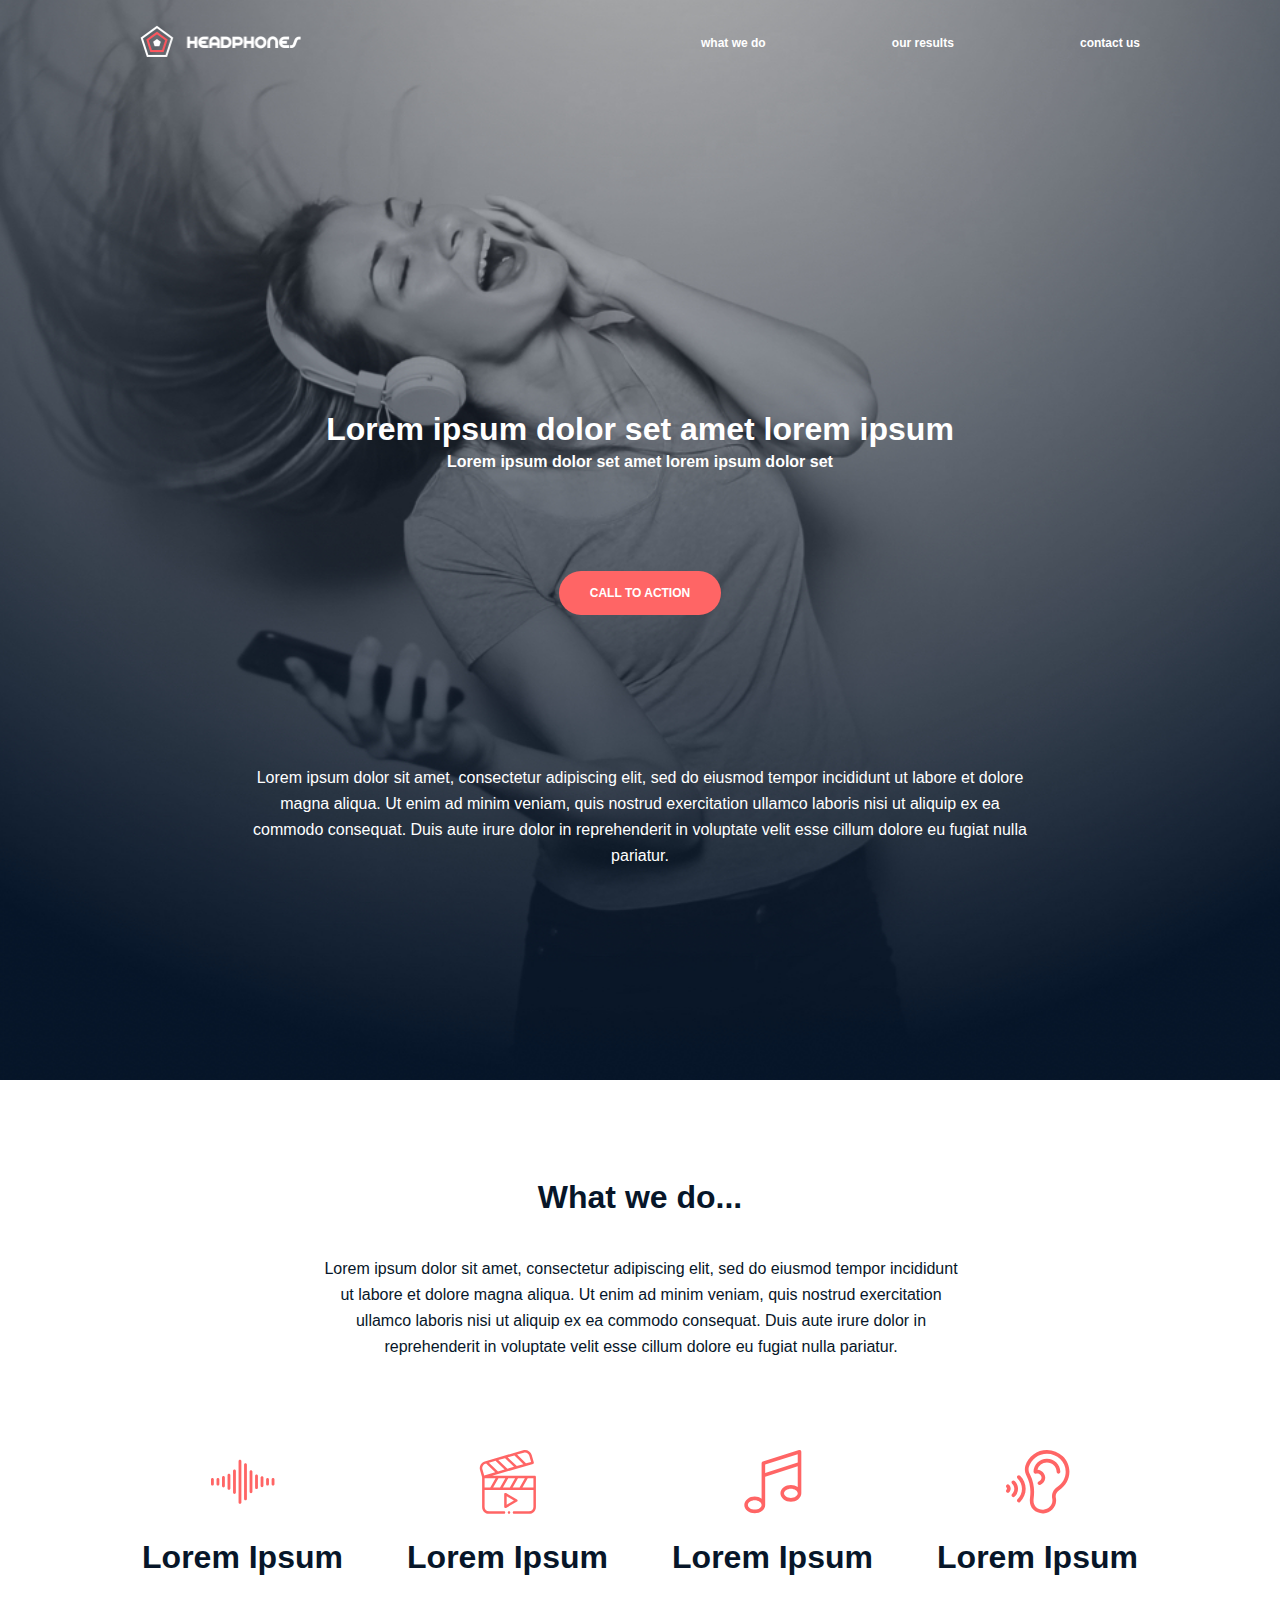
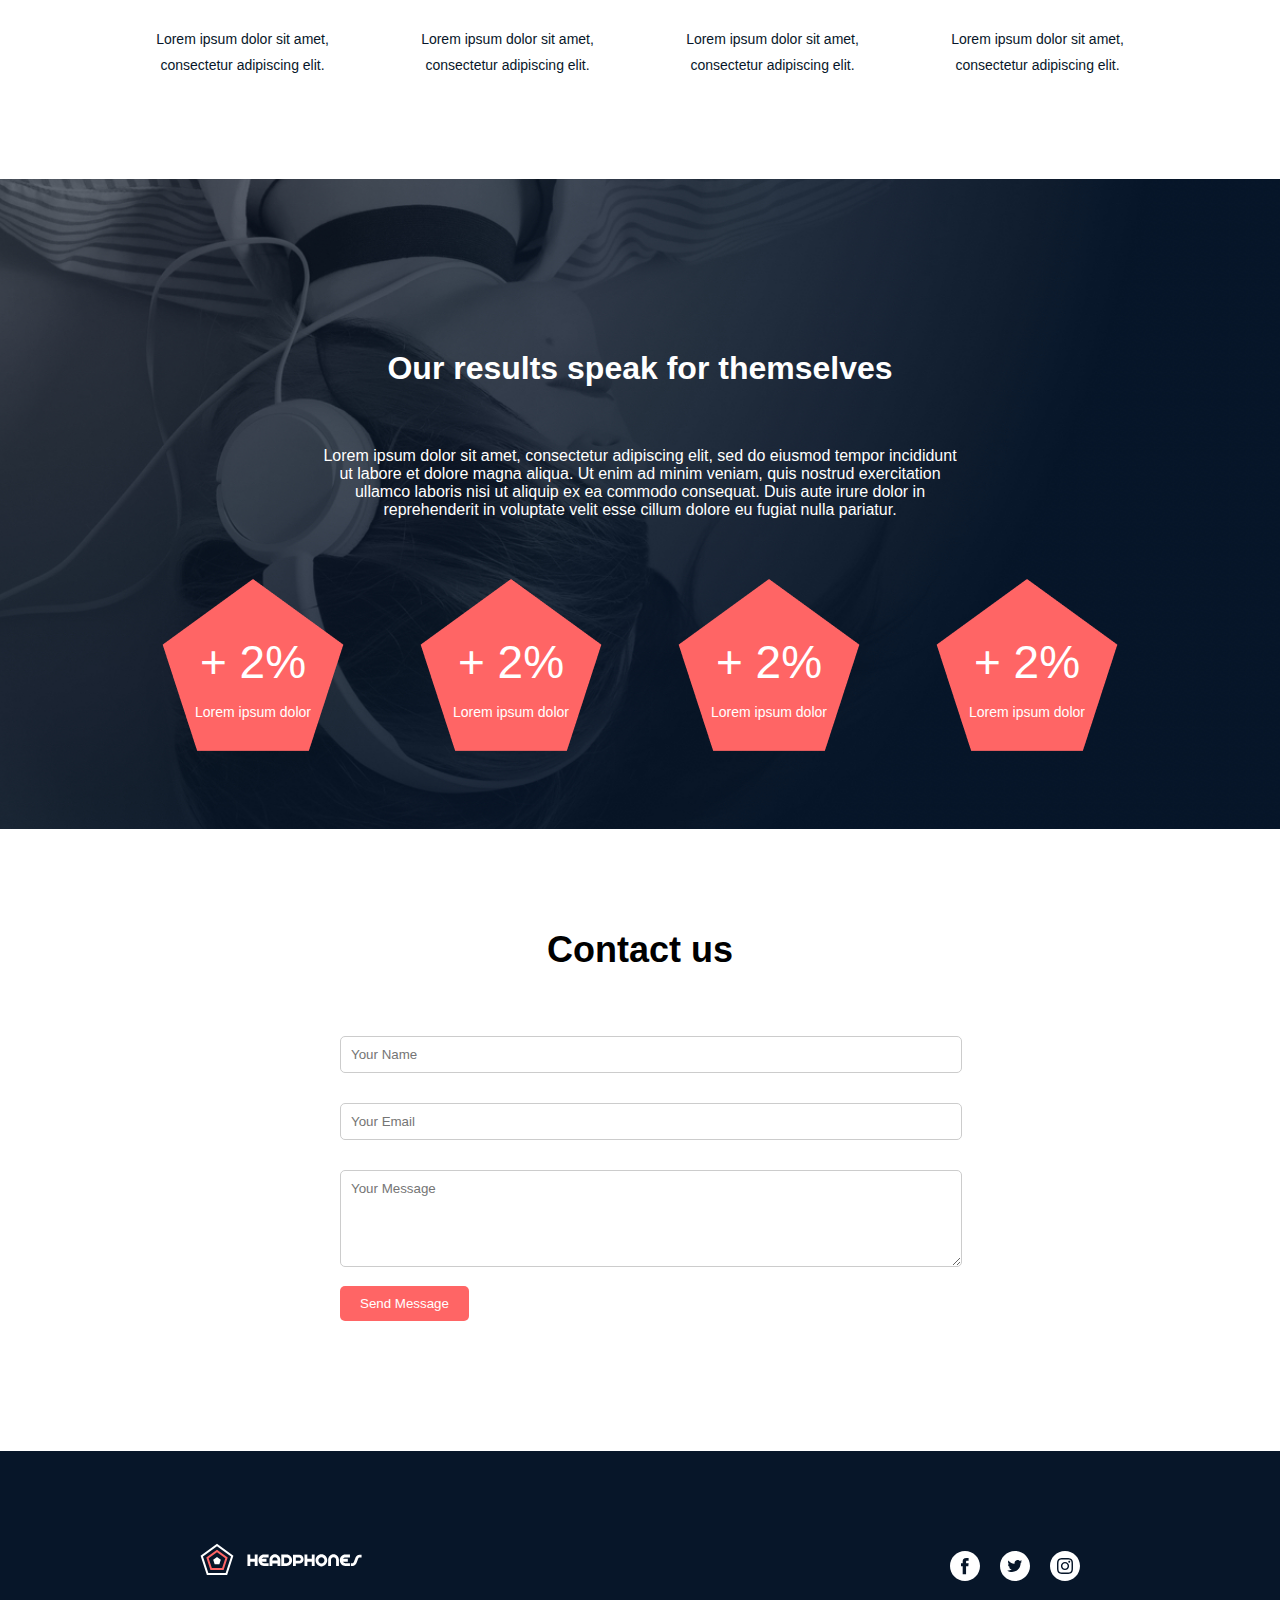
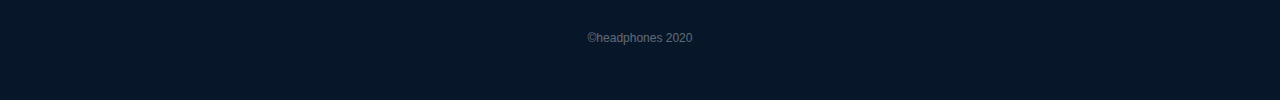
<file: index.html>
<!DOCTYPE html>
<html lang="en">
  <head>
	<meta charset="utf-8">
	<meta name="viewport" content="width=device-width, initial-scale=1.0">
	<title>Headphones</title>
	<meta name="description" content="headphones">
    <link rel="stylesheet" href="styles.css">
  </head>
  <body>
	<div class="wrap">
	  <header class="header">
		<div class="header-logo">
		  <a><img src="images/logo_headphones.png" alt="logo"></a>
		</div>
		<div class="navbar">
		  <a href="what we do">what we do</a>
          <a href="our results">our results</a>
		  <a href="contact us">contact us</a>
		</div>
	  </header>

	  <!-- Main Section -->
      <main>
		<section class="hero">
		  <div class="hero-section">
			<h1>Lorem ipsum dolor set amet lorem ipsum</h1>
		  </div>
		  <div class="inner-header">
			<p>Lorem ipsum dolor set amet lorem ipsum dolor set</p>
		  </div>
		  <button class="button01">CALL TO ACTION</button>
		  <div class="hero-text">
			<p>Lorem ipsum dolor sit amet, consectetur adipiscing elit, sed do eiusmod tempor incididunt ut labore et dolore magna aliqua. Ut enim ad minim veniam, quis nostrud exercitation ullamco laboris nisi ut aliquip ex ea commodo consequat. Duis aute irure dolor in reprehenderit in voluptate velit esse cillum dolore eu fugiat nulla pariatur.</p>
		  </div>
		</section>

		<!-- What We Do -->
		<section class="wwd">
          <div class="wwd-content">
            <h1>What we do...</h1>
            <div class="wwd-words">
              <p>Lorem ipsum dolor sit amet, consectetur adipiscing elit, sed do eiusmod tempor incididunt ut labore et dolore magna aliqua. Ut enim ad minim veniam, quis nostrud exercitation ullamco laboris nisi ut aliquip ex ea commodo consequat. Duis aute irure dolor in reprehenderit in voluptate velit esse cillum dolore eu fugiat nulla pariatur.</p>
            </div>
            <div class="grid-block">
              <div class="item">
                <svg xmlns="http://www.w3.org/2000/svg" width="95" height="66" viewBox="0 0 95 66" fill="none">
                    <path fill-rule="evenodd" clip-rule="evenodd" d="M40.9092 2.1213C40.9092 0.961501 41.8494 0.0213013 43.0092 0.0213013C44.169 0.0213013 45.1092 0.961501 45.1092 2.1213V63.2784C45.1092 64.4382 44.169 65.3784 43.0092 65.3784C41.8494 65.3784 40.9092 64.4382 40.9092 63.2784V2.1213ZM34.8276 14.5764C33.6678 14.5764 32.7276 15.5166 32.7276 16.6764V48.7236C32.7276 49.8834 33.6678 50.8236 34.8276 50.8236C35.9874 50.8236 36.9276 49.8834 36.9276 48.7236V16.6764C36.9276 15.5166 35.9874 14.5764 34.8276 14.5764ZM24.5454 22.8189C24.5454 21.6591 25.4856 20.7189 26.6454 20.7189C27.8055 20.7189 28.7454 21.6588 28.7454 22.8189V42.5814C28.7454 43.7412 27.8052 44.6814 26.6454 44.6814C25.4856 44.6814 24.5454 43.7412 24.5454 42.5814V22.8189ZM18.4638 24.1905C17.304 24.1905 16.3638 25.1307 16.3638 26.2905V39.1095C16.3638 40.2693 17.304 41.2095 18.4638 41.2095C19.6236 41.2095 20.5638 40.2693 20.5638 39.1095V26.2905C20.5638 25.1307 19.6236 24.1905 18.4638 24.1905ZM0 29.2284C0 28.0686 0.9402 27.1284 2.1 27.1284C3.2598 27.1284 4.2 28.0683 4.2 29.2284V36.1719C4.2 37.3317 3.2598 38.2719 2.1 38.2719C0.9402 38.2719 0 37.3317 0 36.1719V29.2284ZM8.1819 29.2284C8.1819 28.0686 9.1221 27.1284 10.2819 27.1284C11.442 27.1284 12.3819 28.0683 12.3819 29.2284V36.1719C12.3819 37.3317 11.4417 38.2719 10.2819 38.2719C9.1221 38.2719 8.1819 37.3317 8.1819 36.1719V29.2284ZM51.1911 5.229C50.0313 5.229 49.0911 6.1692 49.0911 7.329V58.071C49.0911 59.2308 50.0313 60.171 51.1911 60.171C52.3509 60.171 53.2911 59.2308 53.2911 58.071V7.329C53.2911 6.1689 52.3509 5.229 51.1911 5.229ZM57.2727 17.7444C57.2727 16.5846 58.2129 15.6444 59.3727 15.6444C60.5325 15.6444 61.4727 16.5846 61.4727 17.7444V47.6553C61.4727 48.8151 60.5325 49.7553 59.3727 49.7553C58.2129 49.7553 57.2727 48.8151 57.2727 47.6553V17.7444ZM67.5549 21.9201C66.3951 21.9201 65.4549 22.8603 65.4549 24.0201V41.3793C65.4549 42.5391 66.3951 43.4793 67.5549 43.4793C68.7147 43.4793 69.6549 42.5391 69.6549 41.3793V24.0201C69.6549 22.8603 68.7147 21.9201 67.5549 21.9201ZM73.6368 26.6913C73.6368 25.5315 74.577 24.5913 75.7368 24.5913C76.8966 24.5913 77.8368 25.5315 77.8368 26.6913V38.709C77.8368 39.8688 76.8966 40.809 75.7368 40.809C74.577 40.809 73.6368 39.8688 73.6368 38.709V26.6913ZM83.9184 27.1284C82.7586 27.1284 81.8184 28.0686 81.8184 29.2284V36.1719C81.8184 37.3317 82.7586 38.2719 83.9184 38.2719C85.0782 38.2719 86.0184 37.3317 86.0184 36.1719V29.2284C86.0184 28.0683 85.0782 27.1284 83.9184 27.1284ZM90 29.2284C90 28.0686 90.9402 27.1284 92.1 27.1284C93.2598 27.1284 94.2 28.0683 94.2 29.2284V36.1719C94.2 37.3317 93.2598 38.2719 92.1 38.2719C90.9402 38.2719 90 37.3317 90 36.1719V29.2284Z" fill="#FF6565"/>
                </svg>
                <h2>Lorem Ipsum</h2>
                <p>Lorem ipsum dolor sit amet, consectetur adipiscing elit.</p>
              </div>
			  <div class="item">
                <svg xmlns="http://www.w3.org/2000/svg" width="68" height="77" viewBox="0 0 68 77" fill="none">
                  <path fill-rule="evenodd" clip-rule="evenodd" d="M66.0885 31.0014H14.9127L64.0676 16.7619C64.4496 16.6512 64.7719 16.3928 64.9641 16.0447C65.1562 15.6961 65.202 15.2859 65.0912 14.9039L62.5189 6.02402C61.4912 2.47734 58.1889 0 54.4881 0C53.7082 0 52.9312 0.110742 52.1777 0.328711L6.02636 13.698C3.89179 14.3162 2.12285 15.7354 1.04414 17.693C-0.0339876 19.6506 -0.287113 21.9047 0.331051 24.0387L2.84414 32.7141V68.4521C2.84414 73.0553 6.58886 76.8 11.1914 76.8H29.216C30.0445 76.8 30.716 76.1285 30.716 75.3C30.716 74.4715 30.0445 73.8 29.216 73.8H11.192C8.24297 73.8 5.84414 71.4012 5.84414 68.4521V48.0393H13.5287H13.5322H13.5352H25.282H25.2855H25.2891H37.0359H37.0395H37.043H48.7898H48.7934H48.7963H64.5885V68.4521C64.5885 71.4012 62.1896 73.8 59.2406 73.8H41.216C40.3881 73.8 39.716 74.4715 39.716 75.3C39.716 76.1285 40.3881 76.8 41.216 76.8H59.2406C63.8438 76.8 67.5885 73.0553 67.5885 68.4521V32.5014C67.5885 31.6728 66.917 31.0014 66.0885 31.0014ZM39.6387 45.0393L46.0119 34.0014H54.3012L47.9285 45.0393H39.6387ZM34.258 34.0014L27.8848 45.0393H36.1746L42.5473 34.0014H34.258ZM16.1314 45.0393L22.5041 34.0014H30.7939L24.4207 45.0393H16.1314ZM11.0361 15.3703L21.7084 25.6207C21.7828 25.6922 21.849 25.7701 21.9053 25.8521L29.9016 23.5359L19.2293 13.2855C19.1543 13.2135 19.0887 13.1361 19.0324 13.0541L11.0361 15.3703ZM41.8084 6.74473L52.4807 16.9951L44.4844 19.3113C44.4281 19.2293 44.3625 19.1514 44.2875 19.0799L33.6152 8.82949L41.6115 6.51328C41.6678 6.59531 41.7334 6.67266 41.8084 6.74473ZM41.1908 20.2652L30.5186 10.0154C30.4441 9.94336 30.3785 9.86543 30.3217 9.78398L22.3254 12.1002L32.9977 22.3506C33.0727 22.4221 33.1383 22.5 33.1945 22.582L41.1908 20.2652ZM53.0127 3.21035C53.4943 3.0709 53.9906 3 54.4881 3C56.8617 3 58.9787 4.58672 59.6373 6.85898L61.7924 14.2975L55.7742 16.0406C55.7174 15.9586 55.6518 15.8812 55.5768 15.8092L44.9051 5.55937L53.0127 3.21035ZM6.86132 16.5797C5.49609 16.9752 4.36347 17.8846 3.67207 19.1402C2.98066 20.3965 2.81718 21.8396 3.21269 23.2043L5.36777 30.6428L18.6117 26.8061L7.93945 16.5557C7.86504 16.4842 7.79941 16.4062 7.74257 16.3242L6.86132 16.5797ZM5.84414 34.0014H19.04L12.6674 45.0393H5.84414V34.0014ZM57.7652 34.0014L51.3926 45.0393H64.5885V34.0014H57.7652ZM44.8383 59.468C45.3023 59.7357 45.5883 60.2309 45.5883 60.767C45.5883 61.3031 45.3023 61.7982 44.8383 62.066L31.66 69.6738C31.4279 69.808 31.1689 69.8754 30.91 69.8754C30.651 69.8754 30.392 69.808 30.16 69.6738C29.6959 69.4061 29.41 68.9109 29.41 68.3754V53.1586C29.41 52.6225 29.6959 52.1273 30.16 51.8596C30.624 51.5918 31.1959 51.5918 31.66 51.8596L44.8383 59.468ZM32.41 55.7566V65.7773L41.0883 60.767L32.41 55.7566ZM33.716 75.3C33.716 74.4738 34.3898 73.8 35.216 73.8C36.0428 73.8 36.716 74.4738 36.716 75.3C36.716 76.1262 36.0428 76.8 35.216 76.8C34.3898 76.8 33.716 76.1262 33.716 75.3Z" fill="#FF6565"/>
                </svg>
                <h2>Lorem Ipsum</h2>
                <p>Lorem ipsum dolor sit amet, consectetur adipiscing elit.</p>
              </div>
              <div class="item">
                <svg xmlns="http://www.w3.org/2000/svg" width="52" height="58" viewBox="0 0 52 58" fill="none">
                  <path fill-rule="evenodd" clip-rule="evenodd" d="M51.66 1.62192V12.6139V12.6259V39.3019C51.66 41.4019 50.616 43.3339 48.72 44.7619C46.956 46.0819 44.652 46.8139 42.204 46.8139C39.756 46.8139 37.452 46.0819 35.688 44.7619C33.792 43.3339 32.748 41.4019 32.748 39.3019C32.748 37.2019 33.792 35.2699 35.688 33.8419C37.452 32.5219 39.768 31.7899 42.204 31.7899C44.508 31.7899 46.704 32.4379 48.42 33.6259V14.8339L18.912 24.2179V49.7539C18.912 51.8539 17.868 53.7859 15.972 55.2139C14.208 56.5339 11.904 57.2659 9.456 57.2659C7.008 57.2659 4.704 56.5339 2.94 55.2139C1.044 53.7859 0 51.8539 0 49.7539C0 47.6539 1.044 45.7219 2.94 44.2939C4.704 42.9739 7.02 42.2419 9.456 42.2419C11.76 42.2419 13.956 42.8899 15.672 44.0779V23.0419V23.0299V12.0259C15.672 11.3179 16.128 10.6939 16.8 10.4779L49.548 0.0739189C50.04 -0.0820811 50.58 0.0139189 51 0.313919C51.408 0.613919 51.66 1.10592 51.66 1.62192ZM3.24 49.7539C3.24 52.0699 6.084 54.0259 9.456 54.0259C12.828 54.0259 15.672 52.0819 15.672 49.7539C15.672 47.4379 12.828 45.4819 9.456 45.4819C6.084 45.4819 3.24 47.4379 3.24 49.7539ZM18.912 20.8099V13.2019L48.42 3.82992V11.4379L18.912 20.8099ZM36 39.3019C36 41.6179 38.844 43.5739 42.216 43.5739C45.576 43.5739 48.42 41.6179 48.432 39.3019C48.432 36.9859 45.588 35.0299 42.216 35.0299C38.844 35.0299 36 36.9859 36 39.3019Z" fill="#FF6565"/>
                </svg>
                <h2>Lorem Ipsum</h2>
                <p>Lorem ipsum dolor sit amet, consectetur adipiscing elit.</p>
              </div>
			  <div class="item">
                <svg xmlns="http://www.w3.org/2000/svg" width="62" height="62" viewBox="0 0 62 62" fill="none">
                  <path fill-rule="evenodd" clip-rule="evenodd" d="M39.8039 0.000459243C45.5602 0.0374905 50.9649 2.21483 55.0223 6.13171C59.0948 10.0636 61.3706 15.3201 61.4297 20.9334C61.5066 28.2098 57.8011 34.9256 51.518 38.8969C48.9788 40.5019 47.678 43.4217 48.2822 46.1625C48.5006 47.1548 48.5953 48.1772 48.5634 49.2009C48.465 52.3481 47.1619 55.3331 44.8941 57.6061C42.6389 59.8669 39.6295 61.2197 36.4209 61.4151C36.1495 61.432 35.8781 61.44 35.6077 61.44C32.1614 61.44 28.8431 60.1069 26.3981 57.7158C23.7441 55.1198 22.6444 51.292 23.2177 46.6453C24.2803 38.0358 23.3044 31.7245 19.8497 24.8611C18.2124 21.6075 17.8341 18.2691 18.7556 15.2067C20.0592 10.8764 22.8291 6.98765 26.5552 4.25671C30.3966 1.4414 34.973 -0.0295408 39.8039 0.000459243ZM45.4219 40.6411C46.2938 38.6836 47.7366 37.028 49.5942 35.8537C54.8147 32.5542 57.8934 26.9906 57.8302 20.9714C57.7814 16.3294 55.8961 11.9789 52.522 8.72155C49.133 5.45015 44.6081 3.6314 39.7809 3.60046C35.7347 3.5803 31.8966 4.80562 28.6833 7.16062C25.5839 9.43171 23.2824 12.6581 22.2033 16.2445C21.3806 18.9778 22.2178 21.5587 23.0653 23.2425C27.7842 32.617 27.5967 40.5567 26.7909 47.0864C26.3541 50.6259 27.0689 53.3362 28.9153 55.1419C30.8264 57.0108 33.4809 57.9872 36.202 57.8217C38.5308 57.6801 40.7128 56.7005 42.3455 55.0636C43.965 53.4403 44.8955 51.3183 44.9649 49.0884C44.9878 48.3628 44.9208 47.6386 44.7666 46.9373C44.3011 44.8251 44.528 42.6483 45.4219 40.6411ZM39.6567 8.52468C32.5017 8.52468 26.6803 14.1905 26.6803 21.1547V21.1758C26.6803 21.743 26.948 22.2773 27.4022 22.6172C27.8564 22.957 28.4442 23.0625 28.9884 22.9026C30.0361 22.5947 31.2347 22.7034 32.1952 23.1937C33.6258 23.925 34.5202 25.4512 34.4203 26.9916C34.3209 28.5155 33.2536 29.9189 31.7639 30.4833C30.8344 30.8358 30.3666 31.875 30.7186 32.8045C30.9914 33.5241 31.6758 33.967 32.4024 33.967C32.6142 33.967 32.8298 33.9291 33.0398 33.8498C35.8252 32.7942 37.8234 30.1322 38.0124 27.225C38.2045 24.2714 36.5245 21.3633 33.8325 19.988C32.8078 19.4644 31.6683 19.177 30.517 19.1339C31.4723 15.1247 35.2078 12.1247 39.6567 12.1247C44.827 12.1247 49.0331 16.1756 49.0331 21.1547C49.0331 22.1489 49.8394 22.9547 50.8331 22.9547C51.8274 22.9547 52.6336 22.1489 52.6336 21.1547C52.6336 14.1905 46.8122 8.52468 39.6567 8.52468ZM11.13 24.9787C11.8214 24.2648 12.9614 24.247 13.6749 24.9384C17.1563 28.3116 19.0734 32.8073 19.0734 37.5975C19.0734 42.3876 17.1563 46.8834 13.6753 50.2566C13.3256 50.5955 12.8738 50.7642 12.4228 50.7642C11.9527 50.7642 11.483 50.5809 11.13 50.2167C10.4381 49.5028 10.4559 48.3633 11.1699 47.6714C13.9453 44.9822 15.4734 41.4047 15.4734 37.5975C15.4734 33.7908 13.9453 30.2133 11.1699 27.5241C10.4559 26.8322 10.4381 25.6926 11.13 24.9787ZM0.5311 33.7992C-0.1739 34.4995 -0.17765 35.6395 0.523132 36.3445C1.09407 36.9192 1.09407 37.8544 0.523132 38.4291C-0.17765 39.1341 -0.1739 40.2736 0.5311 40.9744C0.882194 41.3236 1.3411 41.4975 1.80001 41.4975C2.26266 41.4975 2.72532 41.3203 3.07688 40.9664C5.03813 38.9925 5.03813 35.7811 3.07688 33.8072C2.3761 33.1022 1.23657 33.0984 0.5311 33.7992ZM5.86923 30.0764C6.56063 29.3625 7.70016 29.3442 8.41454 30.0361C10.4953 32.0526 11.6414 34.7381 11.6414 37.5975C11.6414 40.4573 10.4953 43.1428 8.41454 45.1594C8.06485 45.4978 7.61298 45.6665 7.16204 45.6665C6.69141 45.6665 6.22219 45.4833 5.86923 45.1191C5.17735 44.4051 5.19516 43.2656 5.90907 42.5737C7.28438 41.2416 8.04141 39.4744 8.04141 37.5975C8.04141 35.7211 7.28438 33.9539 5.90907 32.6217C5.19516 31.9298 5.17735 30.7903 5.86923 30.0764Z" fill="#FF6565"/>
                </svg>
                <h2>Lorem Ipsum</h2>
                <p>Lorem ipsum dolor sit amet, consectetur adipiscing elit.</p>
              </div>
            </div>
          </div>
        </section>
		
		<!-- Our Results -->
		<section class="our-results">
		  <h2>Our results speak for themselves</h2>
		  <div class="results-content">
			<p>Lorem ipsum dolor sit amet, consectetur adipiscing elit, sed do eiusmod tempor incididunt ut labore et dolore magna aliqua. Ut enim ad minim veniam, quis nostrud exercitation ullamco laboris nisi ut aliquip ex ea commodo consequat. Duis aute irure dolor in reprehenderit in voluptate velit esse cillum dolore eu fugiat nulla pariatur.</p>
		  </div>
		  <div class="pents">
			<div class="pent">
			  <img src="images/Polygon Copy.png">
			  <div class="overlay">+ 2%
				<p>Lorem ipsum dolor</p>
			  </div>
			</div>
			<div class="pent">
			  <img src="images/Polygon Copy.png">
			  <div class="overlay">+ 2%
				<p>Lorem ipsum dolor</p>
			  </div>
			</div>
			<div class="pent">
			  <img src="images/Polygon Copy.png">
		      <div class="overlay">+ 2%
				<p>Lorem ipsum dolor</p>
			  </div>
			</div>
			<div class="pent">
			  <img src="images/Polygon Copy.png">
			  <div class="overlay">+ 2%
				<p>Lorem ipsum dolor</p>
			  </div>
			</div>
		  </div>
		</section>
		
		<!-- Contact Section -->
		<section class="contact">
		  <div class="contact-container">
			<div class="contact-form">
			  <h2>Contact us</h2>
			  <form action="#" method="POST">
				<input type="text" name="name" placeholder="Your Name" required>
				<input type="email" name="email" placeholder="Your Email" required>
				<textarea name="message" placeholder="Your Message" rows="5" required></textarea>
				<button type="submit">Send Message</button>
			  </form>
			</div>
		  </div>
		</section>
      </main>

	    <!-- Footer -->
		<footer class="footer">
		<div class="footer content">
		  <div class="footer-logo">
			<svg xmlns="http://www.w3.org/2000/svg" width="162" height="33" viewBox="0 0 162 33" fill="none">
			  <path fill-rule="evenodd" clip-rule="evenodd" d="M130.988 16.988V23H128.162V16.988C128.162 13.982 130.466 11.318 133.544 11.318C136.622 11.318 138.926 13.982 138.926 16.988V23H136.1V16.988C136.1 15.548 135.056 14.162 133.544 14.162C132.032 14.162 130.988 15.548 130.988 16.988ZM72.398 23V20.426H77.528V23H80.372V17.024C80.372 13.874 77.942 11.336 74.954 11.336C71.966 11.336 69.536 13.874 69.536 17.024V23H72.398ZM50.312 18.734V23H47.45V11.606H50.312V15.872H54.74V11.606H57.602V23H54.74V18.734H50.312ZM68.636 20.138V23H63.92C60.824 23 58.502 20.318 58.502 17.312C58.502 14.288 60.824 11.606 63.92 11.606H68.636V14.468H63.92C62.966 14.468 62.138 15.062 61.706 15.872H66.494V18.734H61.706C62.138 19.562 62.966 20.138 63.92 20.138H68.636ZM72.398 17.582H77.528V17.024C77.528 15.458 76.376 14.18 74.954 14.18C73.55 14.18 72.398 15.458 72.398 17.024V17.582ZM86.69 23C89.678 23 92.108 20.444 92.108 17.312C92.108 14.162 89.678 11.606 86.69 11.606H81.272V23H86.69ZM84.134 20.138H86.69C88.112 20.138 89.264 18.878 89.264 17.312C89.264 15.746 88.112 14.468 86.69 14.468H84.134V20.138ZM95.834 23V20.606H99.326C101.774 20.606 103.592 18.536 103.592 16.16C103.592 13.784 101.774 11.696 99.326 11.696H93.008V23H95.834ZM95.834 17.78H99.326C100.19 17.78 100.766 16.952 100.766 16.16C100.766 15.368 100.19 14.522 99.326 14.522H95.834V17.78ZM107.354 23V18.734H111.782V23H114.644V11.606H111.782V15.872H107.354V11.606H104.492V23H107.354ZM127.262 17.366C127.262 20.606 124.706 23.378 121.412 23.378C118.118 23.378 115.544 20.606 115.544 17.366C115.544 14.108 118.118 11.354 121.412 11.354C124.706 11.354 127.262 14.108 127.262 17.366ZM121.412 20.534C119.666 20.534 118.37 19.04 118.37 17.366C118.37 15.674 119.684 14.18 121.412 14.18C123.14 14.18 124.436 15.674 124.436 17.366C124.436 19.04 123.14 20.534 121.412 20.534ZM149.96 23V20.138H145.244C144.29 20.138 143.462 19.562 143.03 18.734H147.818V15.872H143.03C143.462 15.062 144.29 14.468 145.244 14.468H149.96V11.606H145.244C142.148 11.606 139.826 14.288 139.826 17.312C139.826 20.318 142.148 23 145.244 23H149.96ZM156.53 20.102C155.954 21.632 154.352 23 152.66 23H150.86V20.174H152.66C153.128 20.174 153.722 19.508 153.866 19.112L155.558 14.594C156.152 12.992 157.862 11.696 159.59 11.696H161.57V14.522H159.59C159.05 14.522 158.384 15.098 158.204 15.584L156.53 20.102Z" fill="white"/>
			  <path fill-rule="evenodd" clip-rule="evenodd" d="M17 0.763916L33.3925 12.6737L27.1311 31.9443H6.8689L0.607529 12.6737L17 0.763916ZM31.041 13.437L17 3.23598L2.958 13.437L8.321 29.944H25.678L31.041 13.437Z" fill="white"/>
			  <path fill-rule="evenodd" clip-rule="evenodd" d="M17 6.76392L27.6861 14.5278L23.6044 27.0902H10.3956L6.31387 14.5278L17 6.76392ZM25.334 15.291L17 9.23598L8.66501 15.291L11.848 25.09H22.151L25.334 15.291Z" fill="#FF6565"/>
			   <path fill-rule="evenodd" clip-rule="evenodd" d="M17 14L20.8042 16.7639L19.3511 21.2361H14.6489L13.1958 16.7639L17 14Z" fill="white"/>
			</svg>
		  </div>
		  <div class="social-icons">
		    <svg xmlns="http://www.w3.org/2000/svg" width="130" height="30" viewBox="0 0 130 30" fill="none">
			  <path fill-rule="evenodd" clip-rule="evenodd" d="M115 0C106.716 0 100 6.71573 100 15C100 23.2843 106.716 30 115 30C123.284 30 130 23.2843 130 15C130 6.71573 123.284 0 115 0ZM111.702 7.04833C112.555 7.0095 112.828 7 115.001 7H114.998C117.172 7 117.443 7.0095 118.297 7.04833C119.148 7.08733 119.73 7.22217 120.24 7.42C120.767 7.62417 121.212 7.89751 121.657 8.34251C122.102 8.78719 122.375 9.23352 122.58 9.7597C122.777 10.2684 122.912 10.8497 122.952 11.7014C122.99 12.5547 123 12.8274 123 15.0001C123 17.1728 122.99 17.4448 122.952 18.2981C122.912 19.1495 122.777 19.731 122.58 20.2398C122.375 20.7658 122.102 21.2121 121.657 21.6568C121.212 22.1018 120.766 22.3758 120.24 22.5802C119.731 22.778 119.149 22.9128 118.298 22.9518C117.444 22.9907 117.173 23.0002 115 23.0002C112.827 23.0002 112.555 22.9907 111.701 22.9518C110.85 22.9128 110.268 22.778 109.759 22.5802C109.234 22.3758 108.787 22.1018 108.343 21.6568C107.898 21.2121 107.625 20.7658 107.42 20.2396C107.222 19.731 107.088 19.1496 107.048 18.298C107.01 17.4446 107 17.1728 107 15.0001C107 12.8274 107.01 12.5546 107.048 11.7012C107.087 10.8499 107.222 10.2684 107.42 9.75953C107.625 9.23352 107.898 8.78719 108.343 8.34251C108.788 7.89768 109.234 7.62434 109.76 7.42C110.269 7.22217 110.85 7.08733 111.702 7.04833ZM114.283 8.44168C114.422 8.44146 114.572 8.44153 114.734 8.4416L115.001 8.44168C117.137 8.44168 117.39 8.44935 118.233 8.48768C119.013 8.52335 119.437 8.65368 119.719 8.76319C120.092 8.90819 120.358 9.08152 120.638 9.36152C120.918 9.64153 121.091 9.9082 121.237 10.2815C121.346 10.5632 121.477 10.9865 121.512 11.7666C121.551 12.6099 121.559 12.8632 121.559 14.9983C121.559 17.1333 121.551 17.3866 121.512 18.2299C121.477 19.01 121.346 19.4333 121.237 19.715C121.092 20.0883 120.918 20.3541 120.638 20.634C120.358 20.914 120.092 21.0873 119.719 21.2323C119.437 21.3423 119.013 21.4723 118.233 21.508C117.39 21.5463 117.137 21.5547 115.001 21.5547C112.865 21.5547 112.611 21.5463 111.768 21.508C110.988 21.472 110.565 21.3416 110.283 21.2321C109.909 21.0871 109.643 20.9138 109.363 20.6338C109.083 20.3538 108.909 20.0878 108.764 19.7143C108.654 19.4326 108.524 19.0093 108.488 18.2293C108.45 17.3859 108.442 17.1326 108.442 14.9963C108.442 12.8599 108.45 12.6079 108.488 11.7646C108.524 10.9845 108.654 10.5612 108.764 10.2792C108.909 9.90586 109.083 9.63919 109.363 9.35919C109.643 9.07919 109.909 8.90585 110.283 8.76052C110.565 8.65052 110.988 8.52052 111.768 8.48468C112.506 8.45135 112.792 8.44135 114.283 8.43968V8.44168ZM119.271 9.77003C118.741 9.77003 118.311 10.1995 118.311 10.7297C118.311 11.2597 118.741 11.6897 119.271 11.6897C119.801 11.6897 120.231 11.2597 120.231 10.7297C120.231 10.1997 119.801 9.7697 119.271 9.7697V9.77003ZM110.892 15.0001C110.892 12.7313 112.732 10.8918 115.001 10.8917C117.269 10.8917 119.108 12.7312 119.108 15.0001C119.108 17.2689 117.27 19.1076 115.001 19.1076C112.732 19.1076 110.892 17.2689 110.892 15.0001ZM117.667 15.0001C117.667 13.5272 116.473 12.3334 115.001 12.3334C113.528 12.3334 112.334 13.5272 112.334 15.0001C112.334 16.4728 113.528 17.6668 115.001 17.6668C116.473 17.6668 117.667 16.4728 117.667 15.0001Z" fill="white"/>
			  <path fill-rule="evenodd" clip-rule="evenodd" d="M65 0C56.7157 0 50 6.71573 50 15C50 23.2843 56.7157 30 65 30C73.2843 30 80 23.2843 80 15C80 6.71573 73.2843 0 65 0ZM64.5822 12.7112L64.5508 12.1922C64.4563 10.8469 65.2852 9.6182 66.5967 9.14154C67.0794 8.97206 67.8978 8.95087 68.4329 9.09917C68.6427 9.16273 69.0414 9.37458 69.3247 9.56524L69.8388 9.91479L70.4054 9.73472C70.7202 9.63939 71.1398 9.4805 71.3287 9.37458C71.5071 9.27924 71.6645 9.22628 71.6645 9.25806C71.6645 9.43813 71.2762 10.0525 70.951 10.3915C70.5103 10.8681 70.6362 10.9105 71.5281 10.5927C72.0632 10.4126 72.0737 10.4126 71.9687 10.6139C71.9058 10.7198 71.5805 11.0906 71.2343 11.4295C70.6467 12.0121 70.6152 12.0757 70.6152 12.5629C70.6152 13.315 70.2585 14.8827 69.9018 15.7407C69.2408 17.3507 67.8243 19.0138 66.4079 19.8506C64.4144 21.0264 61.7598 21.3229 59.525 20.6344C58.78 20.4014 57.5 19.8082 57.5 19.7023C57.5 19.6705 57.8882 19.6281 58.3604 19.6175C59.3466 19.5964 60.3329 19.321 61.1723 18.8337L61.7388 18.4947L61.0883 18.2723C60.165 17.9545 59.3361 17.2236 59.1263 16.5351C59.0633 16.3127 59.0843 16.3021 59.6719 16.3021L60.2804 16.2915L59.7663 16.0479C59.1578 15.7407 58.6017 15.2217 58.3289 14.692C58.1295 14.3107 57.8777 13.3468 57.9512 13.2726C57.9721 13.2408 58.1925 13.3044 58.4443 13.3891C59.1683 13.654 59.2627 13.5904 58.843 13.1455C58.0561 12.3405 57.8148 11.1435 58.1925 10.0101L58.3709 9.50169L59.0633 10.1902C60.4798 11.5778 62.148 12.404 64.0576 12.6477L64.5822 12.7112Z" fill="white"/>
			  <path fill-rule="evenodd" clip-rule="evenodd" d="M15 0C6.71573 0 0 6.71573 0 15C0 23.2843 6.71573 30 15 30C23.2843 30 30 23.2843 30 15C30 6.71573 23.2843 0 15 0ZM16.0635 15.1589V23.3197H12.6869V15.1592H11V12.3469H12.6869V10.6585C12.6869 8.36425 13.6395 7 16.3457 7H18.5988V9.81257H17.1905C16.137 9.81257 16.0673 10.2056 16.0673 10.9391L16.0635 12.3466H18.6147L18.3162 15.1589H16.0635Z" fill="white"/>
			</svg>
		  </div>
		  <div id="copyright">
			<p>©headphones 2020</p>
		  </div>
		</div>
	  </footer>
    </div>
  </body>
</html>
</file>
<file: styles.css>
/* Variables */
:root {
	--text-color: #FFF;
	--font-family-body: 'Source Sans Pro', sans-serif;
	--color-primary: #FF6565;
  }
  
  /* Base */
  * {
	margin: 0;
	padding: 0;  
  }
  html {
	scroll-behavior: smooth;
	font-family: var(--font-family-body);
  }
  .navbar a:hover, 
  .navbar a:active {
	color: var(--color-primary);
	cursor: pointer;
	opacity: 0.9;
  }
  .wrap {
	background: url('images/headphones_hero_1.jpg');
	display: flex;
	flex-direction: column;
	align-items: center;
	background-size: cover;
	background-position: center;
	height: 1080px;
	width: 100%;
  }
  
  /* Header */
  .header {
	display: flex;
	justify-content: space-between;
	align-items: center;
	max-width: 1000px;
	width: 100%;
	margin-top: 25px;
	flex-shrink: 0;
  }
  .header-logo {
	margin-right: 400px; 
  }
  .header-logo img{
	width: 161px;
    height: 32px;
	flex-shrink: 0;
  }
  .navbar {
	display: flex;
	width: 100%;
	justify-content: space-between;
	align-items: center;
	gap: 41px;
  }
  .navbar a {
	font-family: var(--font-family-body);
	text-decoration: none;
	font-size: 12px;
	font-style: normal;
	font-weight: 700;
	line-height: normal;
	color: #FFF;
	transition: color 0.1s ease;
  }
  .hero {
	display: flex;
	flex-direction: column;
	text-align: center;
	align-items: center; 
  }
  .hero-section h1 {
	color: #FFF;
    text-align: center;
    font-size: 32px;
    font-style: normal;
    font-weight: 700;
    line-height: normal;
	margin-top: 350px;
  }
  .inner-header p {
	color: #FFF;
    text-align: center;
    font-size: 16px;
    font-style: normal;
    font-weight: 700;
    line-height: normal;
	margin-top: 5px;
  }
  .button01 {
	align-items: center;
	justify-content: center;
	color: var(--text-color);
	border-radius: 22px;
	background: #FF6565;
	width: 162px;
	height: 44px;
	font-size: 12px;
	font-style: normal;
	font-weight: 700;
	margin-top: 100px;
	border: none;
  }
  .button01:hover {
	cursor: pointer;
	opacity: 0.9;
  }
  .hero-text p{
	color: var(--text-color);
	font-family: var(--font-family-body);
	font-size: 16px;
	font-style: normal;
	font-weight: 400;
	line-height: 26px;
	margin-top: 100px;
	padding: 0 350px;
    margin-top: 150px;
  }

  /* What We Do Section */
  .wwd {
	display: flex;
	flex-direction: column;
	align-items: center;
	font-family: var(--font-family-body);
	color: var(--color-primary-background);
	padding-top: 110px;
	width: 100%;
	height: 650px;
  }
  .wwd .wwd-content h1 {
	display: flex;
	color: #071629;
	text-align: center;
	font-family: var(--font-family-body);
	font-size: 32px;
	font-style: normal;
	font-weight: 600;
	line-height: normal;
	margin-top: 200px;
  }
  .wwd .wwd-content h2 {
	display: flex;
	color: #071629;
	text-align: center;
	font-family: var(--font-family-body);
	font-size: 32px;
	font-style: normal;
	font-weight: 600;
	line-height: normal;
	margin-top: 25px;
  }
  .wwd-content {
	display: flex;
	flex-direction: column;
	align-items: center;
	justify-content: center;
  }
  .wwd-words p {
	display: flex;
	color: #071629;
	text-align: center;
	align-items: center;
	flex-direction: column;
	justify-content: center;
	font-family: var(--font-family-body);
	font-size: 16px;
	font-style: normal;
	font-weight: 400;
	padding: 40px;
	width: 637px;
	line-height: 26px;
	margin-left: 382px;
	margin-right: 380px;
  }
  .grid-block {
	display: flex;
	display: grid;
	justify-content: center;
	grid-template-columns: repeat(4, 1fr);
	align-items: center;
	margin-top: 50px;
	flex-wrap: wrap;
	row-gap: 97px;
	column-gap: 58px;
	width: 1002px;
	height: 193px;
  }
  .grid-block p {
	display: flex;
	align-items: center;
	color: #071629;
	text-align: center;
	font-family: var(--font-family-body);
	font-size: 14px;
	font-style: normal;
	font-weight: 400;
	line-height: 26px; 
	margin-top: 50px;
  }
  .item {
	display: flex;
	flex-direction: column;
	align-items: center;
	text-align: center;
  }
  .item svg {
	width: 64px;
	height: 64px;
  }
  
  /* Results Section */
  .our-results {
	display: flex;
	flex-direction: column;
	text-align: center;
	justify-content: space-around;
	background: url('images/headphones_hero_2.jpg');
	width: 100%;
	height: 650px;
	margin-top: 150px;
	display: flex;
	align-items: center;
	background-size: cover;
	background-position: center;
  }
  .our-results h2 {
	color: #FFF;
	text-align: center;
	font-family: var(--font-family-body);
	font-size: 32px;
	font-style: normal;
	font-weight: 600;
	line-height: normal;
	margin-top: 141px;
  }
  .results-content p {
	display: flex;
	align-items: center;
	justify-content: center;
	text-align: center;
	color: var(--text-color);
	font-family: var(--font-family-body);
	font-size: 16px;
	font-style: normal;
	font-weight: 400;
	text-align: center;
	width: 637px;
  }
  .pents {
	justify-content: center;
	display: flex;
	gap: 76px;
	margin-bottom: 79px;
  }
  .pent {
    position: relative;
  }
  .overlay {
	text-align: center;
	color: var(--text-color);
	font-family: var(--font-family-body);
	font-size: 46px;
    bottom: 0; 
    border-radius: 5px;
	margin-top: -120px;
  }
  .overlay p {
	text-align: center;
	color: var(--text-color);
	font-family: var(--font-family-body);
	font-size: 14px;
    bottom: 0; 
    border-radius: 5px;
	margin-top: 15px;
  }

  /* Contact Us */
  .contact {
    background-color:#FFFFFF;
    padding: 50px 0;
}
.contact-container {
    display: flex;
    justify-content: center;
    align-items: center;
    max-width: 100%;
    margin: 0 auto;
	margin-bottom: 80px;
}
.contact-form {
    flex: 1;
}
.contact-form {
    padding: 0 20px;
	max-width: 600px;
    margin: 0 auto; 
}
.contact-form h2 {
	font-family: var(--font-family-body);
	text-align: center;
	margin-bottom: 50px;
	margin-top: 50px;
	font-size: 36px;
}
.contact-form input[type="text"],
.contact-form input[type="email"],
.contact-form textarea {
	font-family: var(--font-family-body);
    width: 100%;
    padding: 10px;
    margin-bottom: 15px;
    border: 1px solid #ccc;
    border-radius: 5px;
	margin-top: 15px;
}
.contact-form button {
    background-color: #FF6565;
    color: #fff;
    border: none;
    padding: 10px 20px;
    cursor: pointer;
    border-radius: 5px;
}
.contact-form button:hover {
    color: var(--color-primary);
	color: #fff;
	cursor: pointer;
	opacity: 0.9;
}

/* Footer */
.footer {
	display: flex;
	flex-direction: column;
	background:#071629;
	height: 249px;
	width: 100%;
  }
  .footer-content {
	display: flex;
  }
  .footer-logo {
	display: flex;
	flex-direction: column;
	justify-content: space-between;
	margin-left: 199.61px;
	margin-top: 91.76px;
  }
  .social-icons {
	display: flex;
	justify-content: right;
	margin-right: 200px;
	margin-top: -25px;
  }
  #copyright p {
	display: flex;
	flex-direction: column;
	font-family: var(--font-family-body);
	font-size: 12px;
	color: var(--text-color);
	opacity: 0.3517;
	text-align: center;
	margin-top: 50px;
  }
</file>
